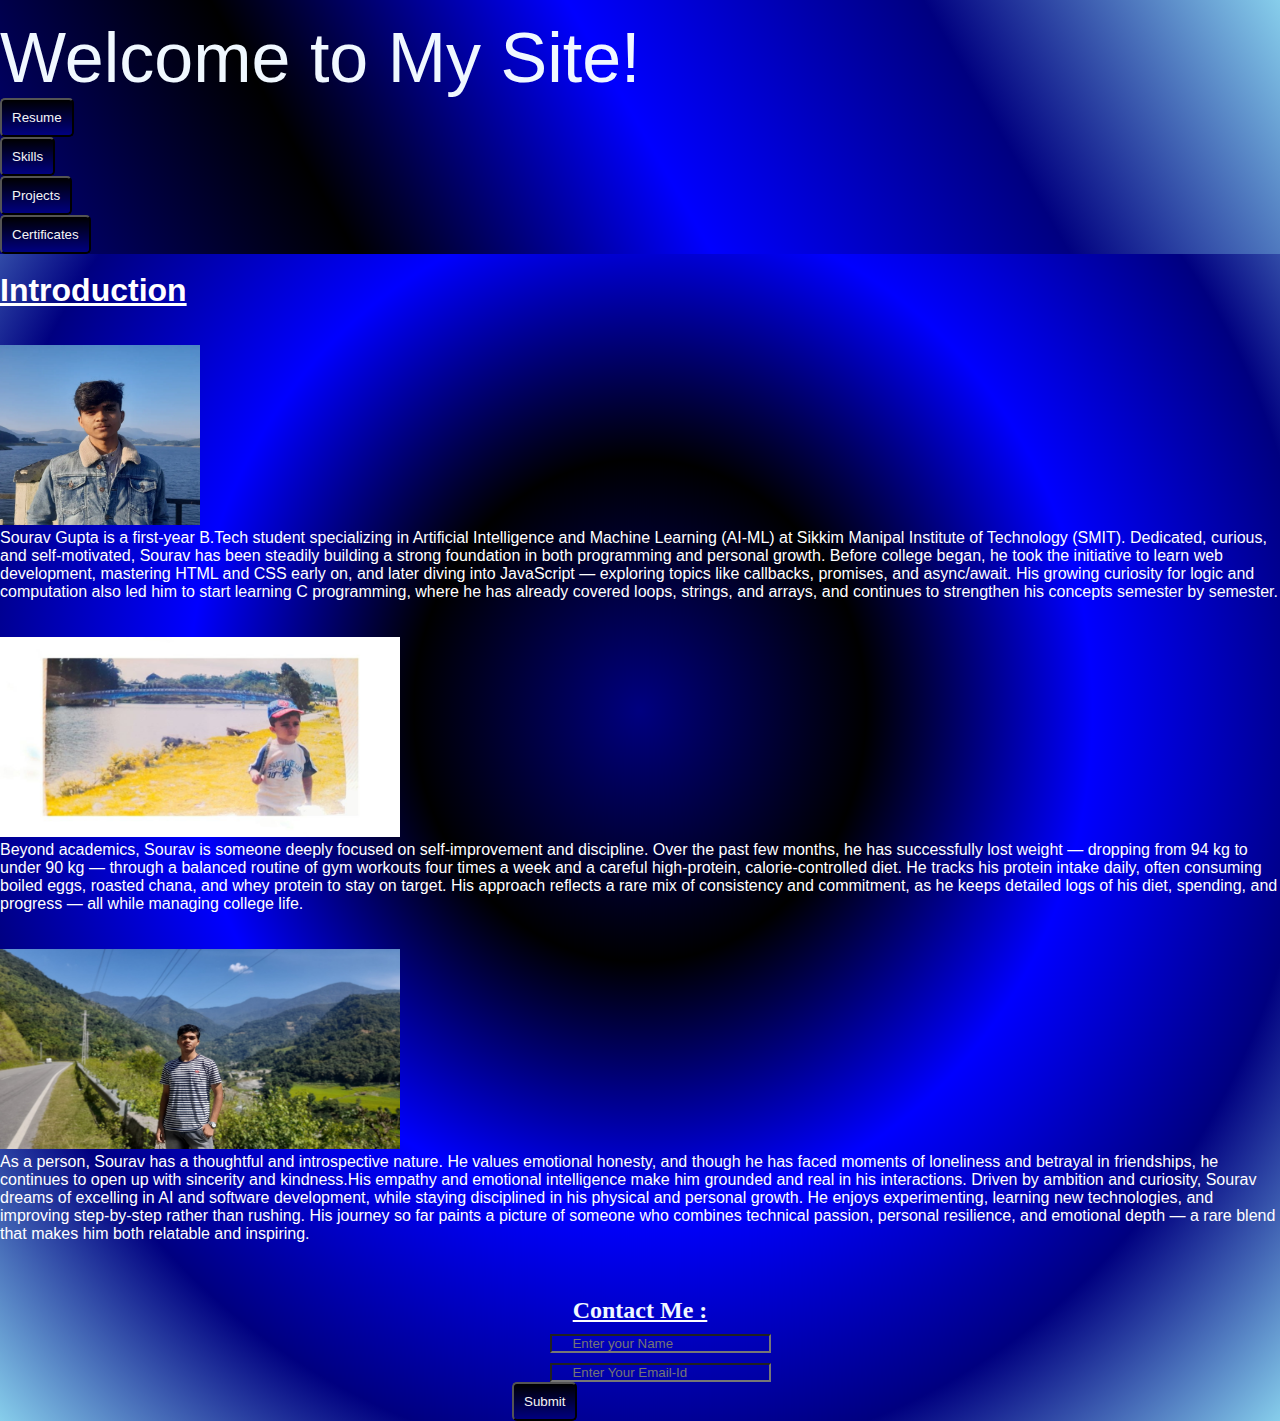
<file: index.html>
<!DOCTYPE html>
<html lang="en">
<head>
    <meta charset="UTF-8">
    <meta name="viewport" content="width=device-width, initial-scale=1.0">
    <title>Portfolio</title>
    <link rel="stylesheet" href="style.css">
</head>
<body>
    <header>
        <div class="top">
            <p class="Title">Welcome to My Site!</p>
            <div class="blocks">
                <div class="block"><button onclick="window.location.href='me.html'">Resume</button></div>
                <div class="block"><button onclick="window.location.href='skills.html'">Skills</button></div>
                <div class="block"><button onclick="window.location.href='projects.html'">Projects</button></div>
                <div class="block"><button onclick="window.location.href='rtificate.html'">Certificates</button></div>
            </div>
        </div>
    </header>
    <main class="centre">
        <div class="introduction">
            <br>
            <h1 class="intro" style="color:white ; text-decoration: underline; font-family: Verdana, Geneva, Tahoma, sans-serif;">
                Introduction
            </h1>
            <br><br>
            <img src="IMG_20221030_090937_800.jpg" alt="profile" height="180px" width="200px">
            <p style="color:white ; font-family: Verdana, Geneva, Tahoma, sans-serif;">
                Sourav Gupta is a first-year B.Tech student specializing in Artificial Intelligence and Machine Learning (AI-ML) at Sikkim Manipal Institute of Technology (SMIT). Dedicated, curious, and self-motivated, Sourav has been steadily building a strong foundation in both programming and personal growth. Before college began, he took the initiative to learn web development, mastering HTML and CSS early on, and later diving into JavaScript — exploring topics like callbacks, promises, and async/await. His growing curiosity for logic and computation also led him to start learning C programming, where he has already covered loops, strings, and arrays, and continues to strengthen his concepts semester by semester.
            </p>
            <br><br>
            <img src="Snapchat-1286185546.jpg" alt="other" height="200px" width="400px">
            <p style="color:white ; font-family: Verdana, Geneva, Tahoma, sans-serif;">
                Beyond academics, Sourav is someone deeply focused on self-improvement and discipline.
                 Over the past few months, he has successfully lost weight — dropping from 94 kg to under 90 kg — through a balanced routine of gym workouts four times a week and a careful high-protein, calorie-controlled diet.
                  He tracks his protein intake daily, often consuming boiled eggs, roasted chana, and whey protein to stay on target. His approach reflects a rare mix of consistency and commitment, as he keeps detailed logs of his diet, spending, and progress — all while managing college life.
            </p>
            <br><br>
            <img src="me.jpg" alt="me" height="200px" width="400px">
            <p style="color:white ; font-family: Verdana, Geneva, Tahoma, sans-serif;" >
                As a person, Sourav has a thoughtful and introspective nature. He values emotional honesty, and though he has faced moments of loneliness and betrayal in friendships, he continues to open up with sincerity and kindness.His empathy and emotional intelligence make him grounded and real in his interactions.
                Driven by ambition and curiosity, Sourav dreams of excelling in AI and software development, while staying disciplined in his physical and personal growth. He enjoys experimenting, learning new technologies, and improving step-by-step rather than rushing. His journey so far paints a picture of someone who combines technical passion, personal resilience, and emotional depth — a rare blend that makes him both relatable and inspiring.
            </p>
            <br><br>
        </div>
    </main>
    <br>
    <footer>
        <div class="contact">
            <h2>Contact Me :</h2>
            <div class="name">
                <input type="text" placeholder="Enter your Name">
            </div>
            <div class="mailid">
                <input type="text" placeholder="Enter Your Email-Id">
            </div>
            <button style="margin-left: 40%;"> Submit</button>
        </div>
    </footer>
    
</body>
</html>
</file>
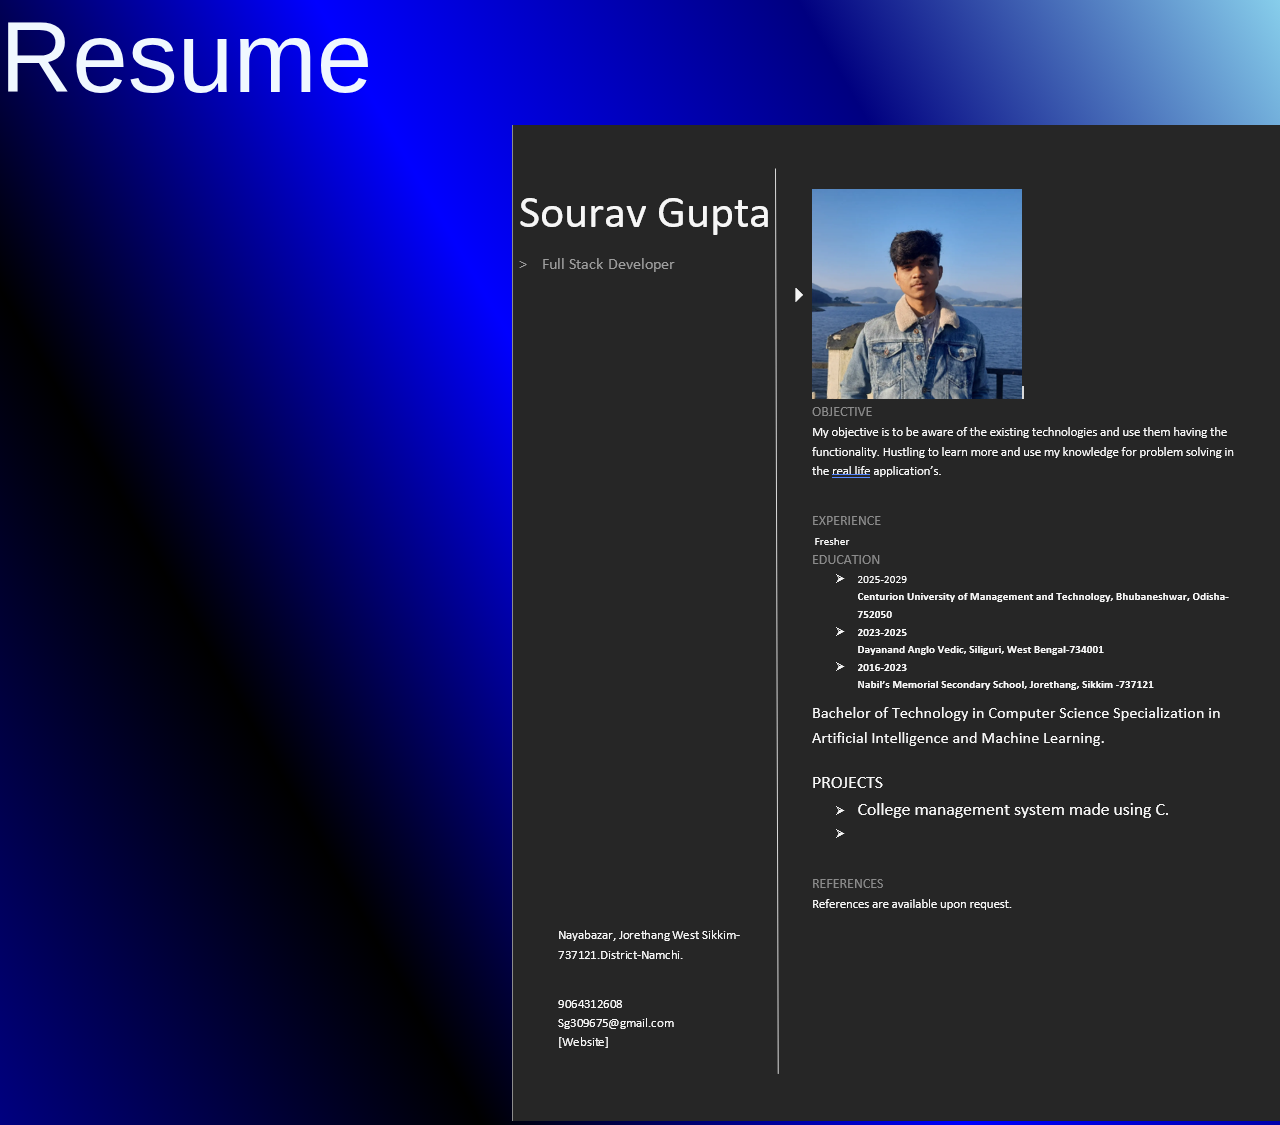
<file: me.html>
<!DOCTYPE html>
<html lang="en">
<head>
    <meta charset="UTF-8">
    <meta name="viewport" content="width=device-width, initial-scale=1.0">
    <title>About Me</title>
    <link rel="stylesheet" href="style2.css">
</head>
<body>
    <main>
        <pre>Resume</pre>
        <img src="Screenshot 2025-10-22 191924.png" alt="Resume" class="resume">
    </main>
    
</body>
</html>
</file>
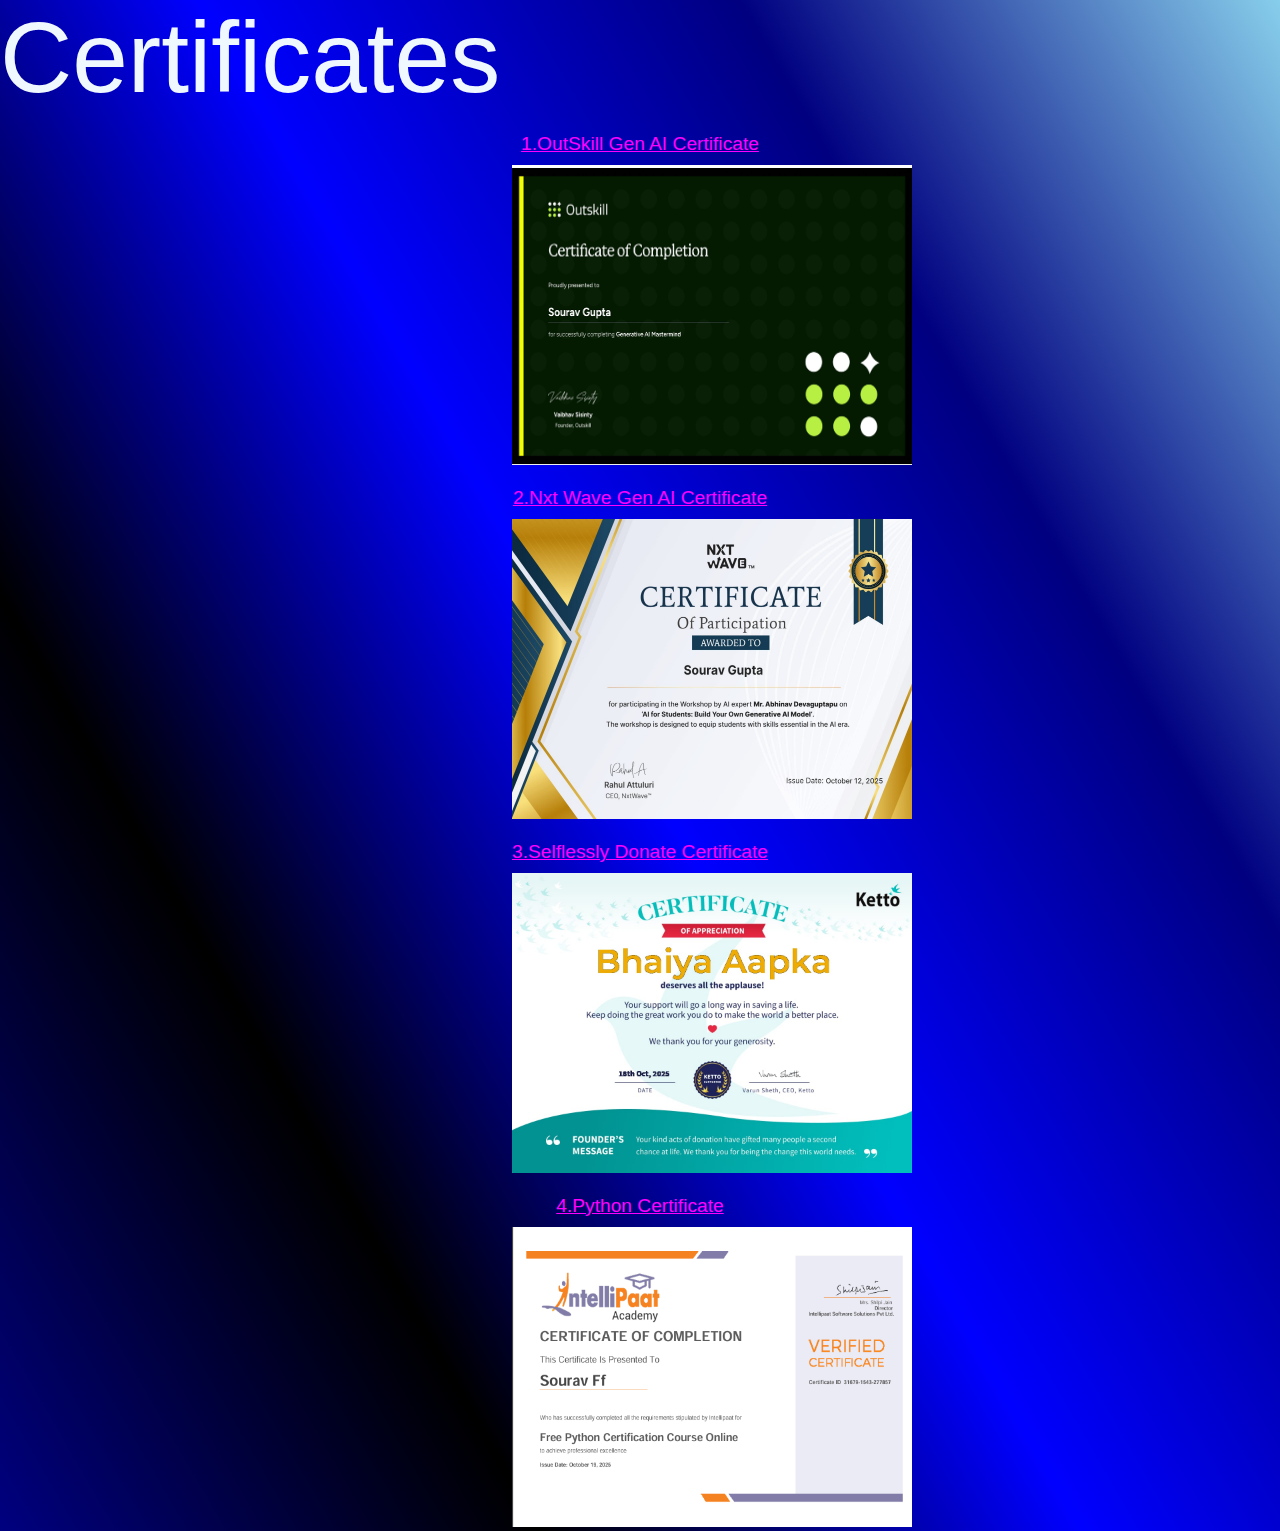
<file: rtificate.html>
<!DOCTYPE html>
<html lang="en">
<head>
    <meta charset="UTF-8">
    <meta name="viewport" content="width=device-width, initial-scale=1.0">
    <title>Certificates</title>
    <link rel="stylesheet" href="style2.css">
</head>
<body>
    <header class="Top">
        <pre class="title">Certificates</pre>
    </header>
    <br>
    <main>
        <h4 class="1st">
            1.OutSkill Gen AI Certificate
        </h4>
        <img src="Screenshot 2025-10-19 090841.png" alt="OutSkillCertificate" height="300px" width="400px">
        <br><br>
        <h4 class="2nd">
            2.Nxt Wave Gen AI Certificate
        </h4>
        <img src="nxtwave.jpg" alt="Nxt Wave Certificate" height="300px" width="400px">
        <br><br>
        <h4 class="3rd">
            3.Selflessly Donate Certificate
        </h4>
        <img src="donate.jpg" alt="Donation Certificate" height="300px" width="400px">
        <br><br>
        <h4>4.Python Certificate</h4>
        <img src="Screenshot 2025-10-19 113015.png" alt="python "  height="300px" width="400px">
        
    </main>
    
</body>
</html>
</file>
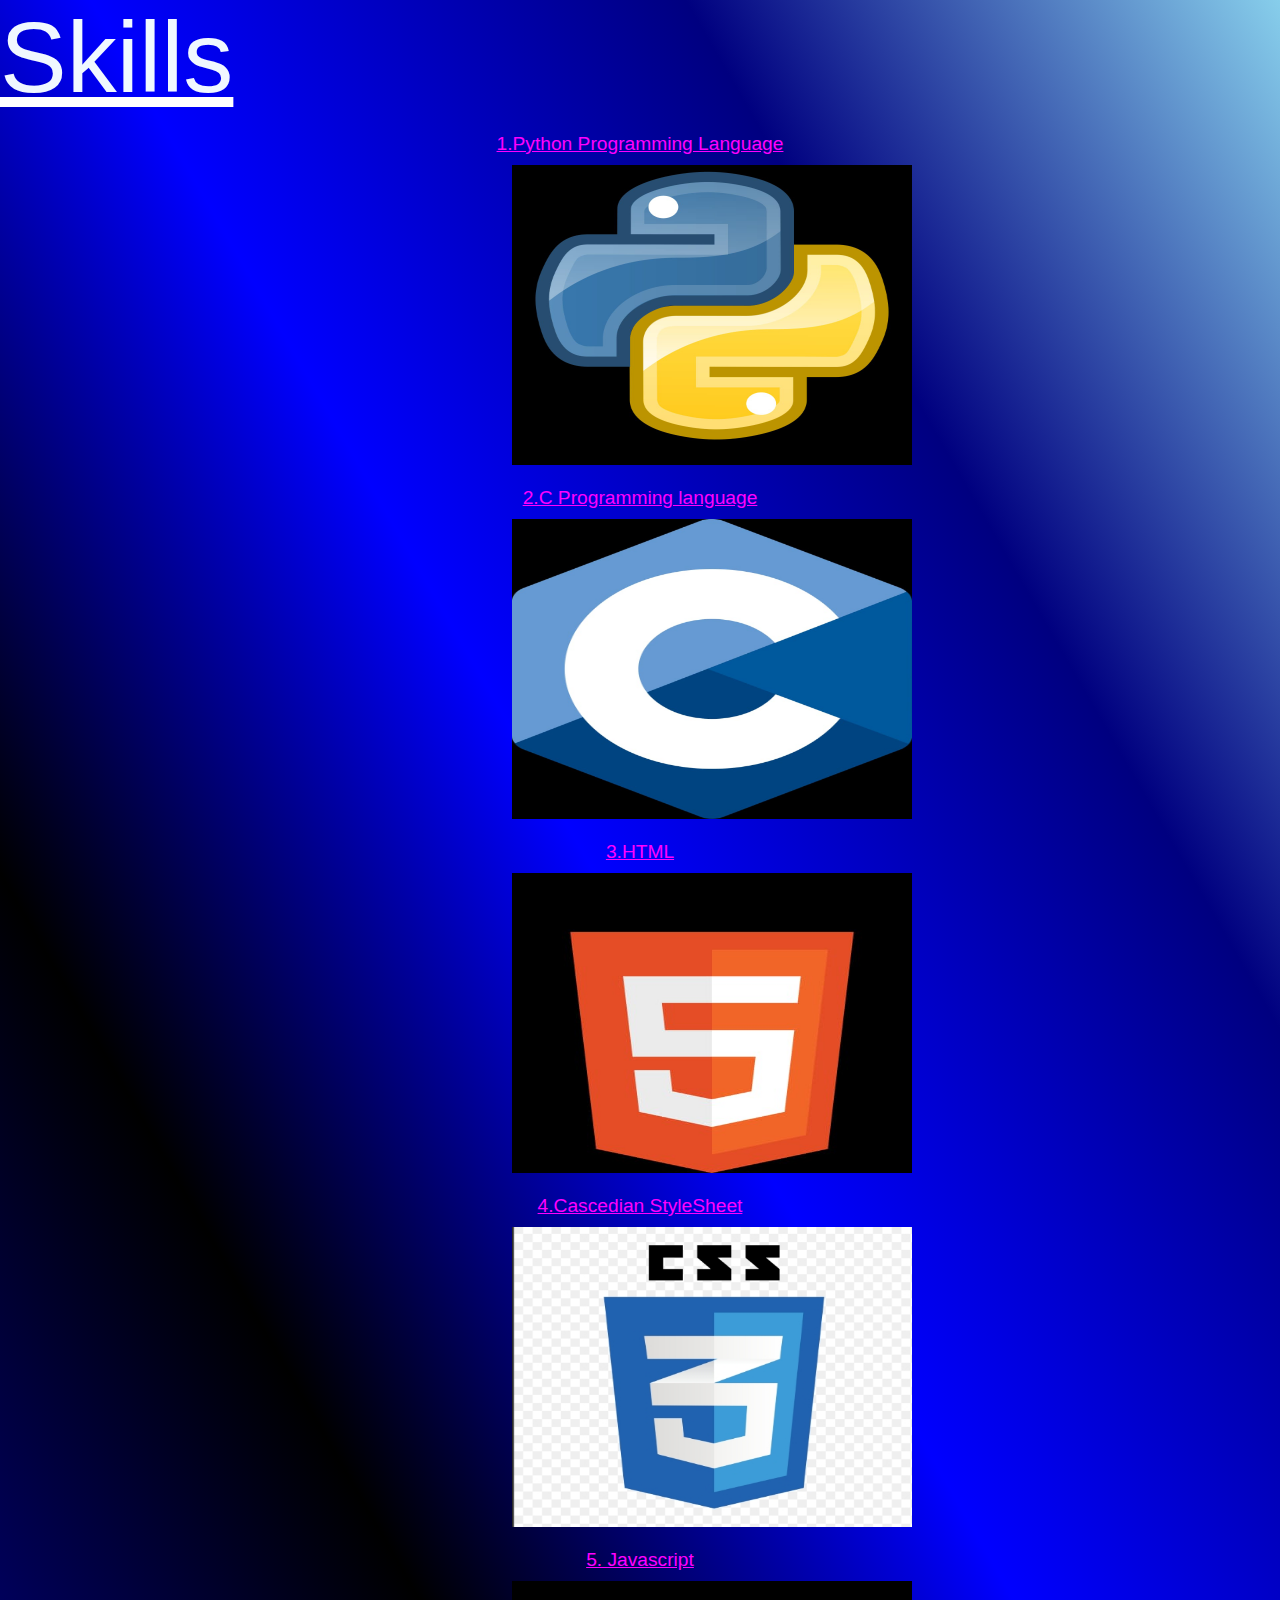
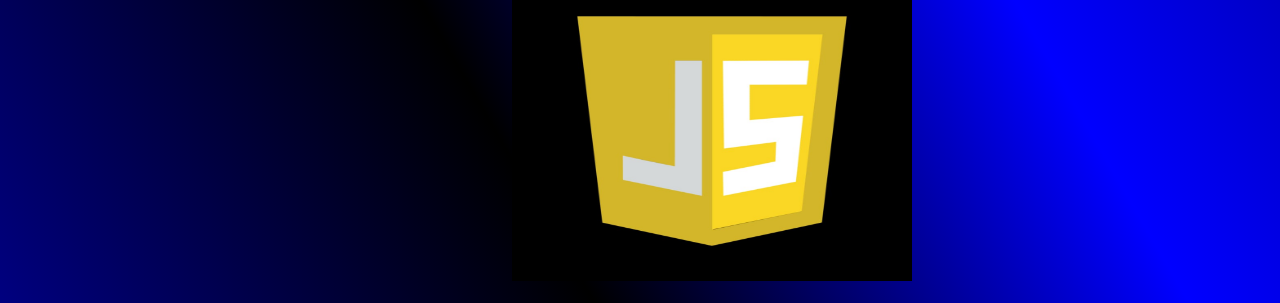
<file: skills.html>
<!DOCTYPE html>
<html lang="en">
<head>
    <meta charset="UTF-8">
    <meta name="viewport" content="width=device-width, initial-scale=1.0">
    <title>Skills </title>
    <link rel="stylesheet" href="style3.css">
</head>
<body>
    
    <pre class="title">Skills</pre>
    <br>
    <main class="centre">
        <h3>
            1.Python Programming Language
        </h3>
        <img src="python.jpg" alt="Python logo" height="300px" width="400px">
        <br><br>
        <h3>2.C Programming language</h3>
        <img src="c.jpg" alt="C logo" height="300px" width="400px">
        <br><br>
        <h3>3.HTML</h3>
        <img src="html.jpg" alt="html logo" height="300px" width="400px">
        <br><br>
        <h3>4.Cascedian StyleSheet</h3>
        <img src="css.jpeg" alt="css logo" height="300px" width="400px">
        <br><br>
        <h3>5. Javascript</h3>
        <img src="js.jpg" alt="Jslogo " height="300px" width="400px">
        <br><br>
    </main>
</body>
</html>
</file>
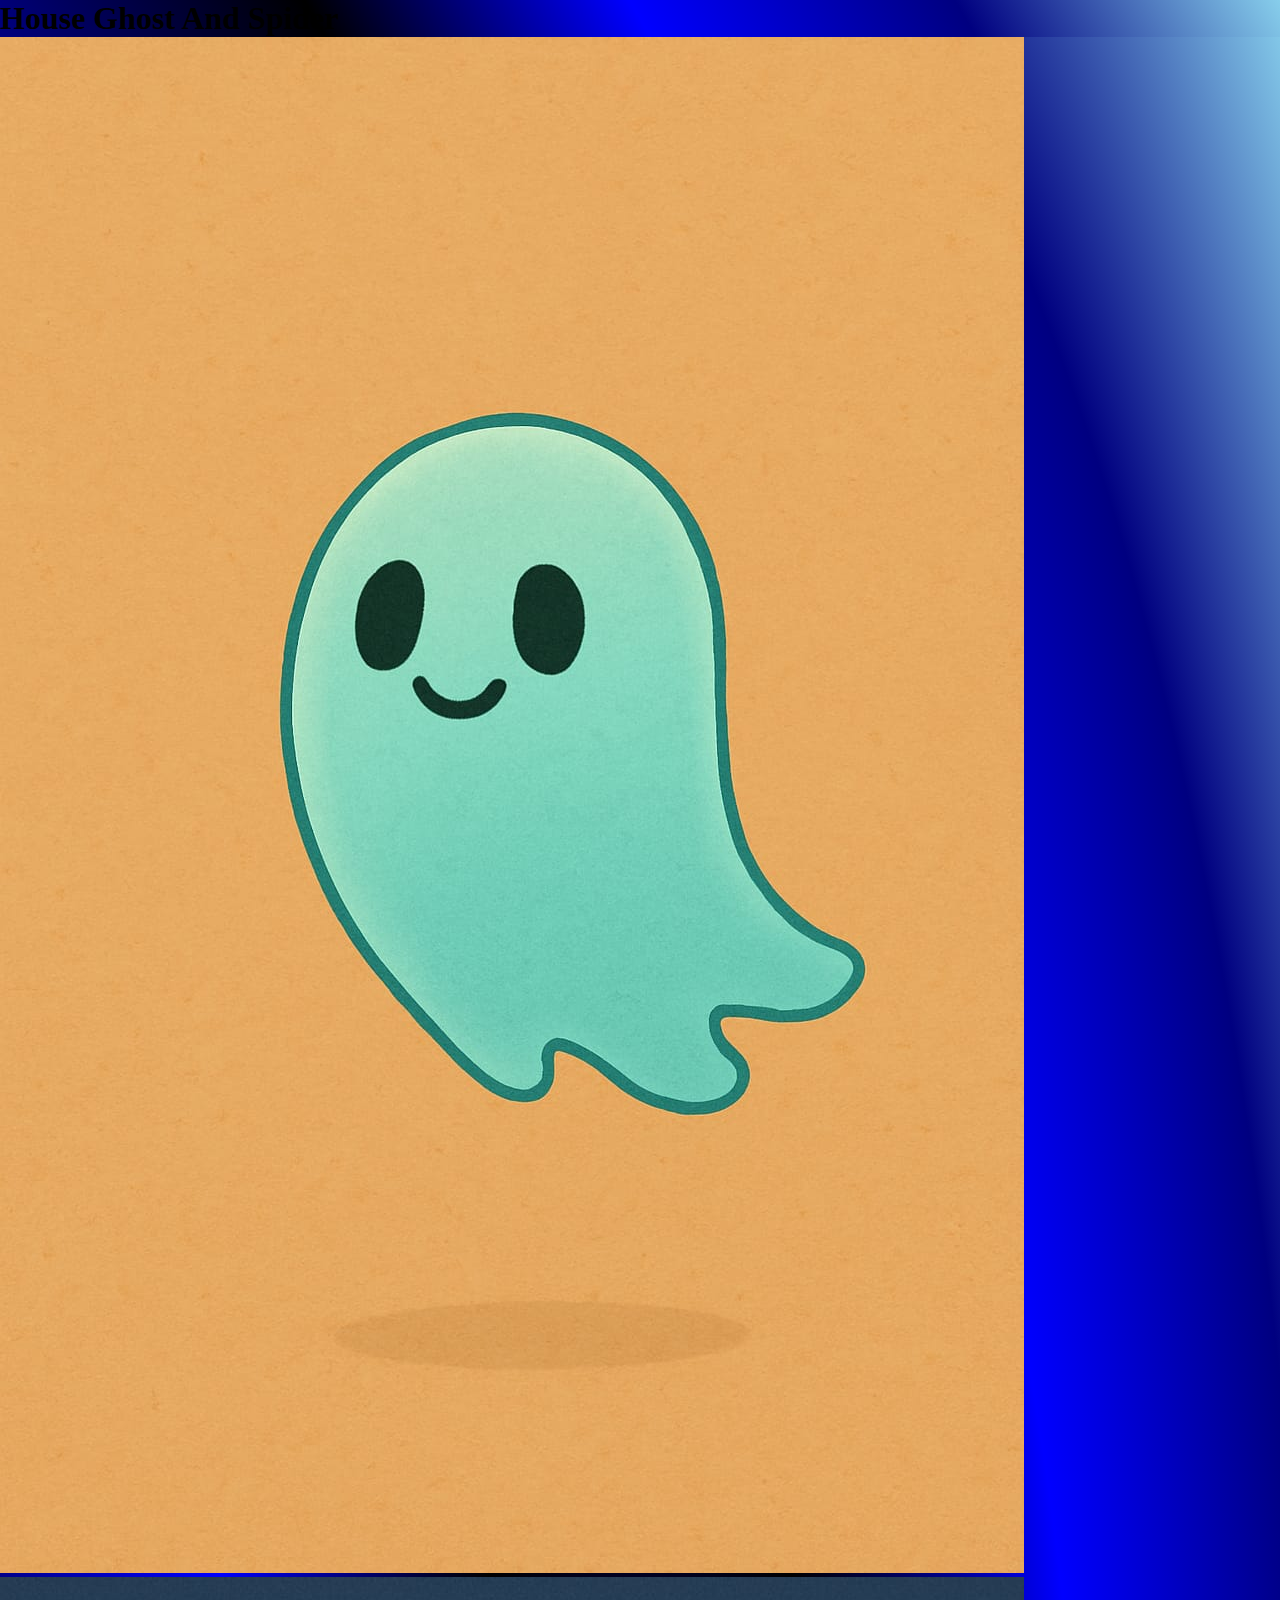
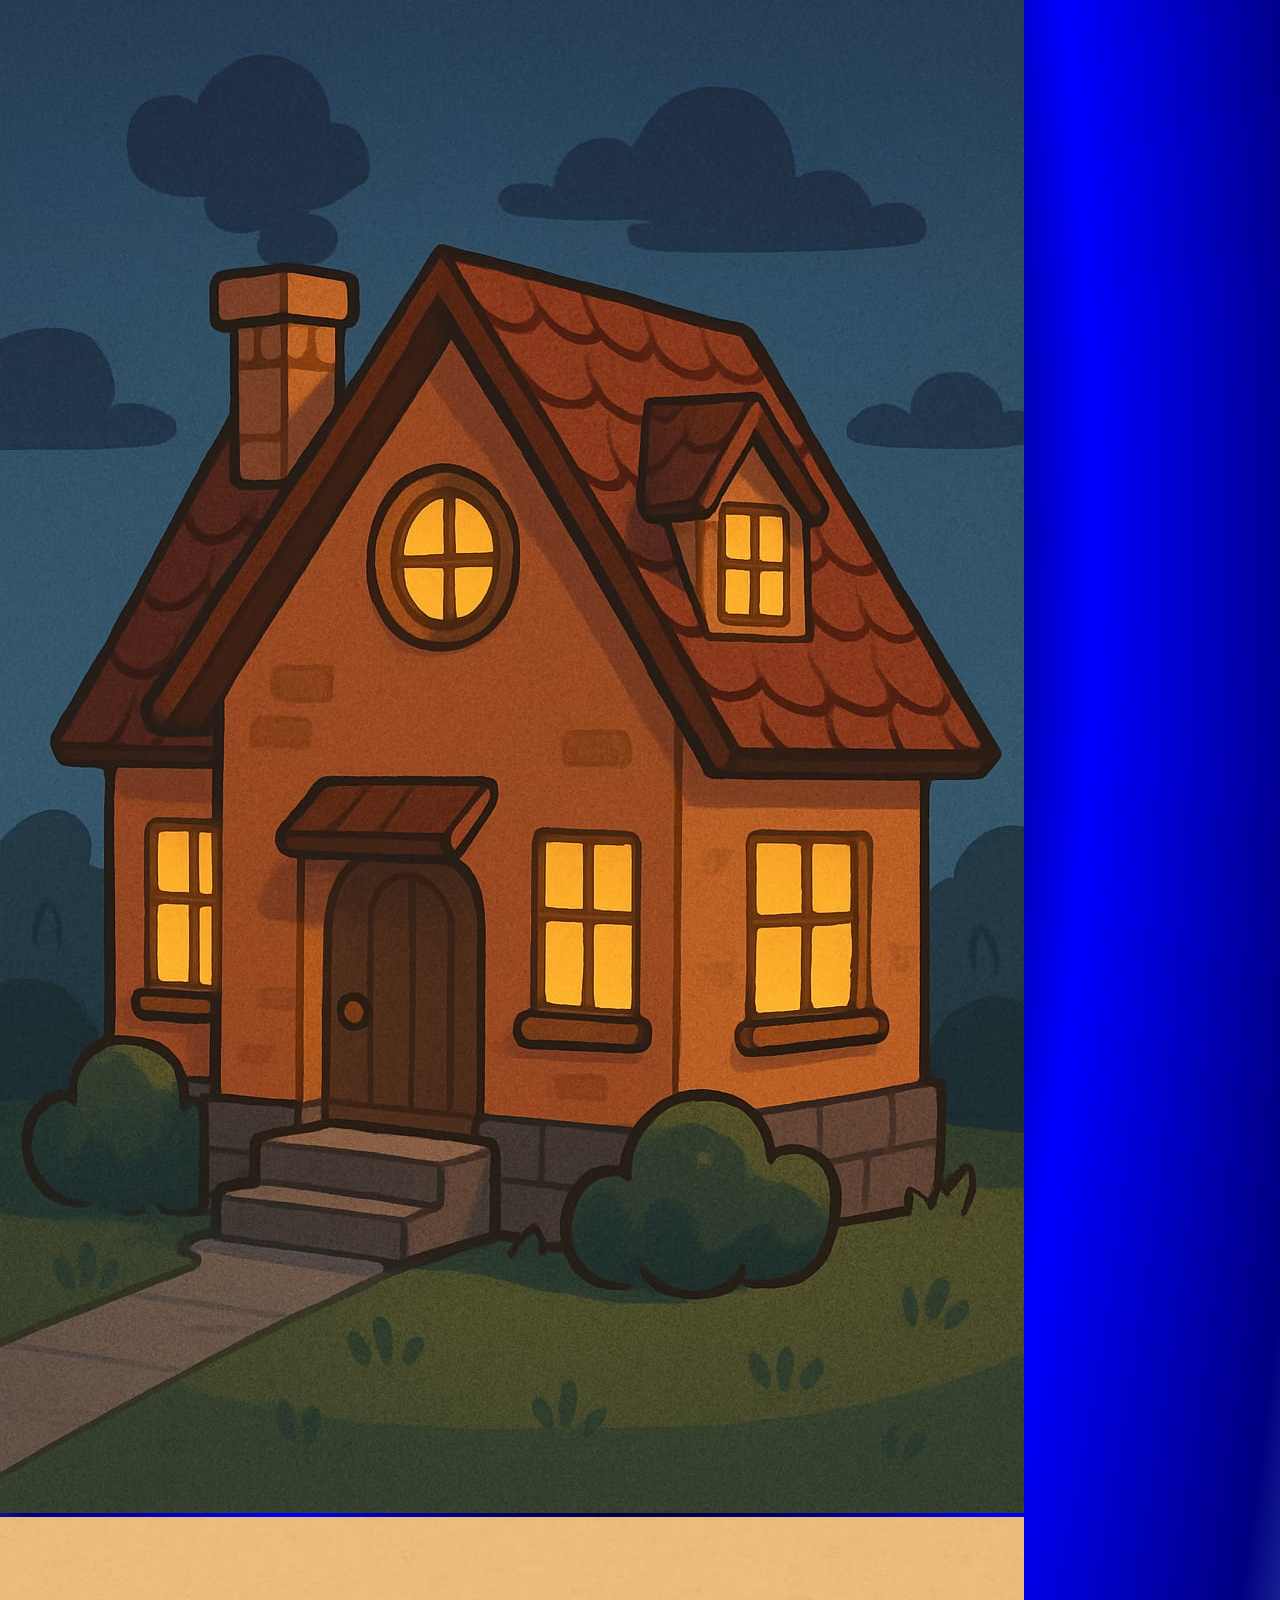
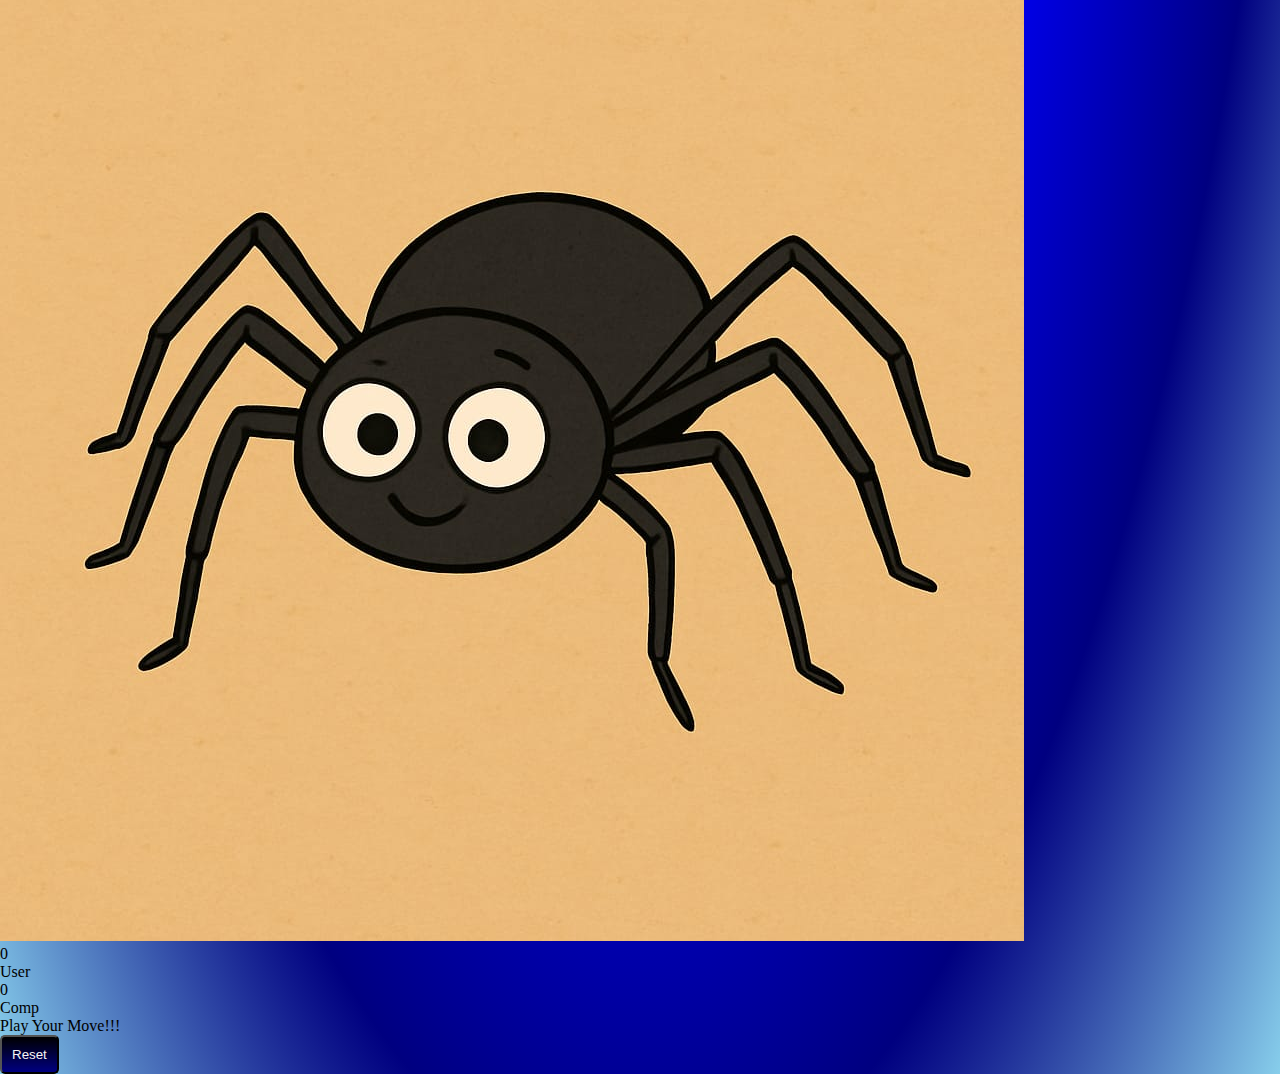
<file: zeb.html>
<!DOCTYPE html>
<html lang="en">
<head>
    <meta charset="UTF-8">
    <meta name="viewport" content="width=device-width, initial-scale=1.0">
    <title>House Ghost And Spider</title>
    <link rel="stylesheet" href="style.css">
</head>
<body>
    <header>
        <h1 id="top">House Ghost And Spider</h1>
    </header>
    <main>
        <div class="content">
            <div class="inner">
                <div class="choice" id="Ghost">
                    <img src="ghost.jpg" alt="ghost">
                </div>
                <div class="choice" id="House">
                    <img src="house.jpg" alt="house">
                </div>
                <div class="choice" id="Spider"><img src="spider.jpg" alt='spider'></div>

            </div>
            <div class="scoreCard">
                <p id="userScore">0</p>
                <p>User</p>
                <p id="compScore">0</p>
                <p>Comp</p>
            </div>
            <div class="parameter">
                <p id="mssg">Play Your Move!!!</p>
            </div>
        </div>
        <script src="node.js"></script>
        
    </main>
    <footer>
        <button>Reset</button>

    </footer>
    
    
</body>
</html>
</file>
<file: style.css>
*{
    margin: 0%;
    padding: 0%;
}
header{
    background: linear-gradient(60deg,navy,black,blue,navy,skyblue);
}
.top{
    
    display: inline;
    flex-wrap: wrap;
    justify-content: center;
    margin-left: 50%;
    

}
.Title{
    text-align: left;    
    font-family:'Franklin Gothic Medium', 'Arial Narrow', Arial, sans-serif;
    text-decoration-color: aliceblue;
    color: aliceblue;
    font-size: 70px;
}

.blocks{
   display:inline-block;
   margin-right: 20%;
   
   
}
.block{
  margin: 0 100px 0 0;
}
button{
    border-radius: 5px;
    border-color: black;
    background:linear-gradient(black,navy);
    color:whitesmoke ;
    padding: 10px;


}
button:hover{
    border-color: black;
    color: rgb(182, 19, 214);
    cursor: grab;
}
body{
    animation:ody 3s ease-in 0ms infinite alternate-reverse;
    height: max-content;
    background: radial-gradient(navy,black,blue,navy,skyblue);
}

img:hover{
    animation:images 1s ease-in 0ms 1 normal;
    cursor: pointer;
    height: 220px;
    border-radius: 10px;
}
@keyframes images {
    from{}
    to{
        transform: scale(1.2,1.2);
        z-index: -2;
    }
}
h2{
    text-align: center;
    color: aliceblue;
    text-decoration: white underline;
    
}
input{
    padding: 0 20px 0 20px;
    margin-left: 43%;
    background: transparent;
    color: white;
    margin-top: 10px;
}
input:hover{
    border: 2px;
}
@keyframes ody {
    0%{}

    25%{background: radial-gradient(-10deg,rgb(2, 2, 107),black,rgb(82, 82, 255),rgb(43, 43, 150),skyblue);}
    50%{background: radial-gradient(-40deg,blue,rgb(255, 255, 255),blue,navy,rgb(146, 224, 255));}
    75%{background: radial-gradient(-50deg,navy,rgb(48, 41, 41),blue,navy,skyblue);}
    100%{
        background: radial-gradient(100deg,navy,black,rgb(109, 109, 255),navy,skyblue);
    }
}
</file>
<file: style2.css>
*{
    margin: 0%;
    padding: 0%;
}
body{
    animation:body 3s ease-in-out 0ms infinite alternate-reverse;
    height: max-content;
    background: linear-gradient(60deg,navy,black,blue,navy,skyblue);
}
pre{
    text-align: left;
    font-family:'Franklin Gothic Medium', 'Arial Narrow', Arial, sans-serif;
    font-size: 100px;
    text-decoration:dotted white;
    color: aliceblue;
}
.Top{
    display: flex;
}
.title{
    text-align: center;
    font-family:'Franklin Gothic Medium', 'Arial Narrow', Arial, sans-serif;
    font-size: 100px;
    text-decoration:dotted white;
    color: aliceblue;
}
h4{
    text-decoration-color: lab(120px white cyan);
    color: magenta;
    text-align:center;
    font-family: 'Gill Sans', 'Gill Sans MT', Calibri, 'Trebuchet MS', sans-serif;
    font-weight: 200;
    font-size: larger;
    text-decoration: underline;
}
img{
    margin: 10px 0 0 40%;
}
.resume:hover{
    transform: scale(1,1);
}
img:hover{
    z-index:2;
    background-clip: border-box;
    transform: scale(1.4,1.4);
    transition: transform 2s ease 0ms;
    cursor: wait;
}
@keyframes body {
    0%{}

    25%{background: linear-gradient(-10deg,navy,black,blue,navy,skyblue);}
    50%{background: linear-gradient(-40deg,navy,black,blue,navy,skyblue);}
    75%{background: linear-gradient(-50deg,navy,black,blue,navy,skyblue);}
    100%{
        background: linear-gradient(-60deg,navy,black,blue,navy,skyblue);
    }
}
</file>
<file: style3.css>
*{
    margin: 0%;
    padding: 0%;
}

body{
    animation:body 3s ease-in-out 0ms infinite alternate-reverse;
    height: max-content;
    background: linear-gradient(60deg,navy,black,blue,navy,skyblue);
}
.title{
    text-align: left;
    font-family: 'Franklin Gothic Medium', 'Arial Narrow', Arial, sans-serif;
    font-size: 100px;
    font-weight: 200;
    font-style: normal;
    color: aliceblue;
    text-decoration: white underline;
}
h3{
    text-decoration-color: lab(120px white cyan);
    color: magenta;
    text-align:center;
    font-family: 'Gill Sans', 'Gill Sans MT', Calibri, 'Trebuchet MS', sans-serif;
    font-weight: 200;
    font-size: larger;
    text-decoration: underline;
}
img{
    margin: 10px 0 0 40%;
}
img:hover{
    z-index:2;
    background-clip: border-box;
    transform: scale(1.4,1.4);
    transition: transform 2s ease 0ms;
    cursor: wait;
    backface-visibility: hidden;
    background: linear-gradient(-60deg,navy,black,blue,navy,skyblue);
}
@keyframes body {
    0%{}

    25%{background: linear-gradient(-10deg,navy,black,blue,navy,skyblue);}
    50%{background: linear-gradient(-40deg,navy,black,blue,navy,skyblue);}
    75%{background: linear-gradient(-50deg,navy,black,blue,navy,skyblue);}
    100%{
        background: linear-gradient(-60deg,navy,black,blue,navy,skyblue);
    }
}
</file>
